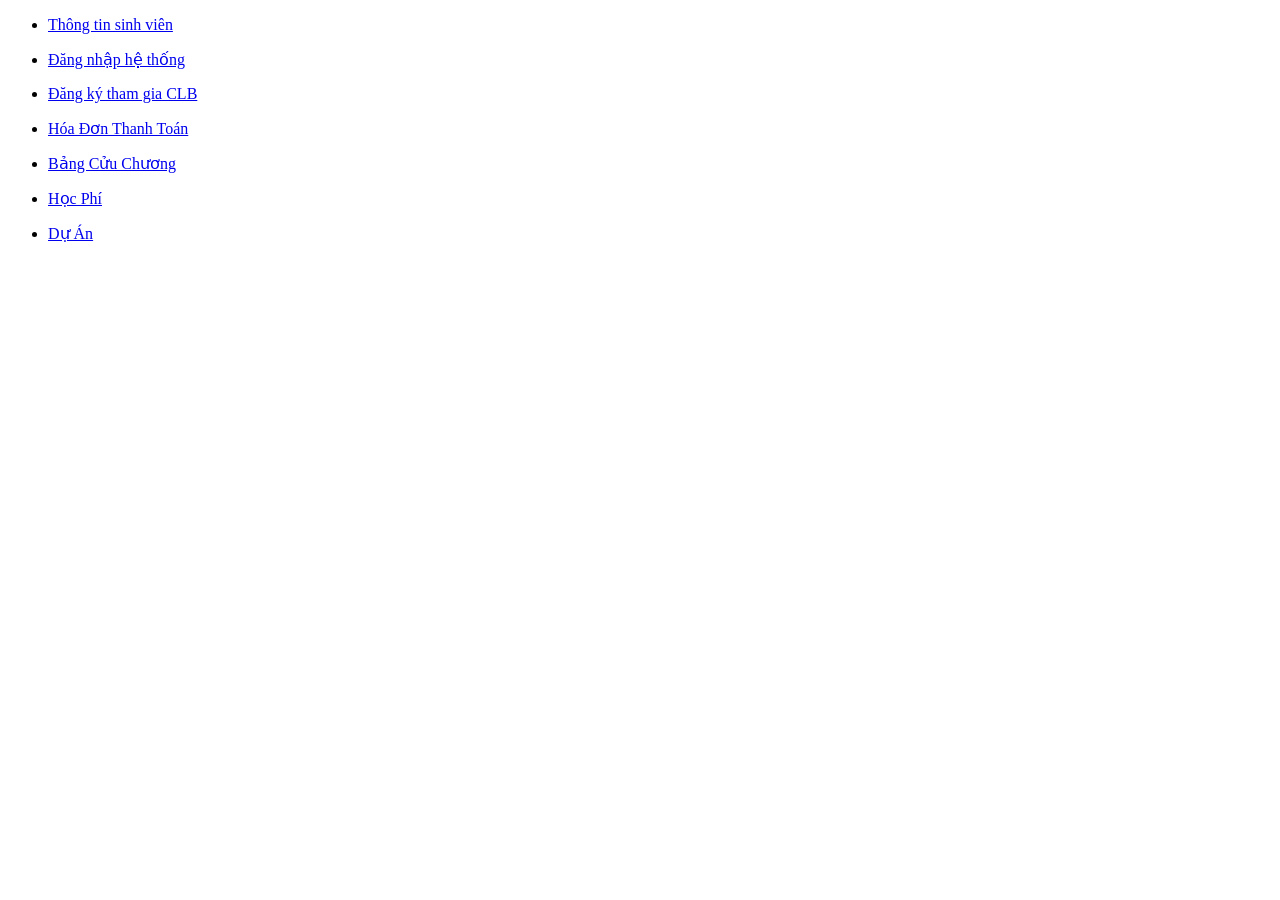
<file: index.html>
﻿<!Doctype html>

<html lang="vi">

	<head>
		<title>Thiết Kế Web </title>
		<meta charset="utf-8">
	</head>
	
	<body>
			
		
		
		<ul>
			<li><a href="html/page1.html">Thông tin sinh viên</a></li>

		</ul>

		<ul>
			<li><a href="html/page2.html">Đăng nhập hệ thống</a></li>

		</ul>

		<ul>
			<li><a href="html/page3.html">Đăng ký tham gia CLB</a></li>

		</ul>

		<ul>
			<li><a href="html/page4.html">Hóa Đơn Thanh Toán</a></li>

		</ul>

		<ul>
			<li><a href="html/page5.html">Bảng Cửu Chương</a></li>

		</ul>

			<ul>
			<li><a href="html/page6.html">Học Phí</a></li>
		</ul>

		<ul>
			<li><a href="html/page7.html">Dự Án </a></li>
		</ul>
		

<script>
    const myDiv = document.createElement("div");
    myDiv.setAttribute("class","product-item");

    const imgeDiv = document.createElement("div");
    imgeDiv.setAttribute("class","product-image");

    const infoDiv = document.createElement("div");
    infoDiv.setAttribute("class", "product-info");

</script>

	</body>


</html>
</file>
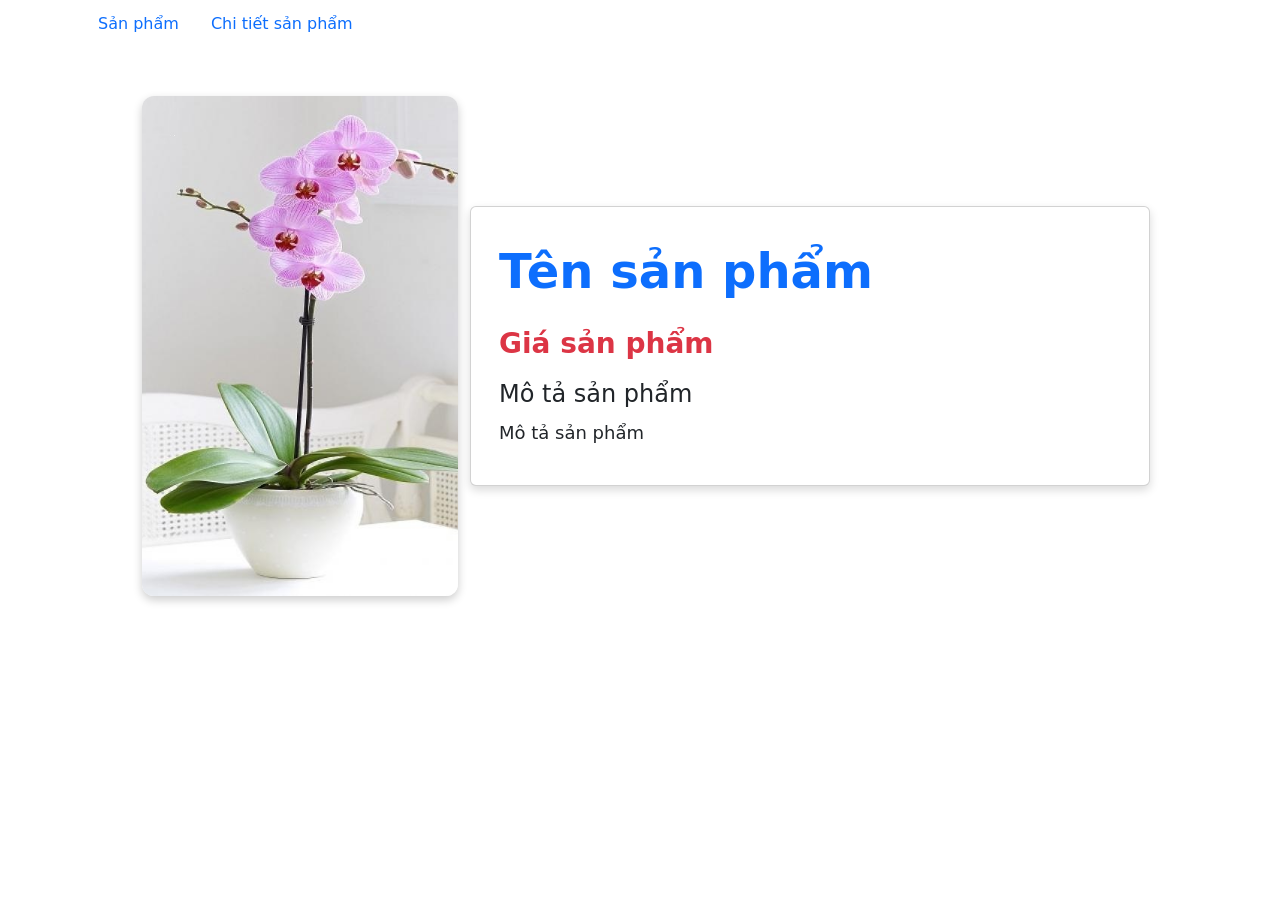
<file: html/detail.html>
<!DOCTYPE html>
<html lang="vi">
<head>
    <title>Chi tiết sản phẩm</title>
    <meta charset="utf-8">
    <link rel="stylesheet" href="../css/style10.css">

    <!-- Latest compiled and minified CSS -->
    <link href="https://cdn.jsdelivr.net/npm/bootstrap@5.3.0/dist/css/bootstrap.min.css" rel="stylesheet">

    <!-- Latest compiled JavaScript -->
    <script src="https://cdn.jsdelivr.net/npm/bootstrap@5.3.0/dist/js/bootstrap.bundle.min.js"></script>

    <script src="../js/lib.js"></script>
</head>

<body>

    <div class="container">

        <ul class="nav">

            <li class="nav-item">
                <a class="nav-link" href="page7.html">Sản phẩm</a>
            </li>

            <li class="nav-item">
                <a class="nav-link" href="#">Chi tiết sản phẩm</a>
            </li>

        </ul>

        <div class="row m-5">

            <div class="col-sm-4">
                <img id="p-image" src="..//assets/imges/nenpage2.jpg" alt="">
            </div>

            <div class="col-sm-8 card">
                <div class="card-body ">

                    <h1 id="p-name" class="card-title text-primary">
                        Tên sản phẩm
                    </h1>

                    <p class="card-title text-danger fw-bolder" id="p-price">
                        Giá sản phẩm
                    </p>

                    <h4>Mô tả sản phẩm</h4>

                    <p class="card-text justify" id="p-description">
                        Mô tả sản phẩm
                    </p>

                </div>
            </div>

        </div>

    </div>

<script>

   const urlParams =
        new URLSearchParams(window.location.search);

    const productId =
        Number(urlParams.get("id"));



    const product =
        products.find(p => p.id === productId);



    if(product){

        document.getElementById("p-name").innerText =  product.name;

        document.getElementById("p-price").innerText = product.price;

        document.getElementById("p-image").src =product.img;

        document.getElementById("p-description").innerText =product.desc;

    }

</script>
</body>
</html>
</file>
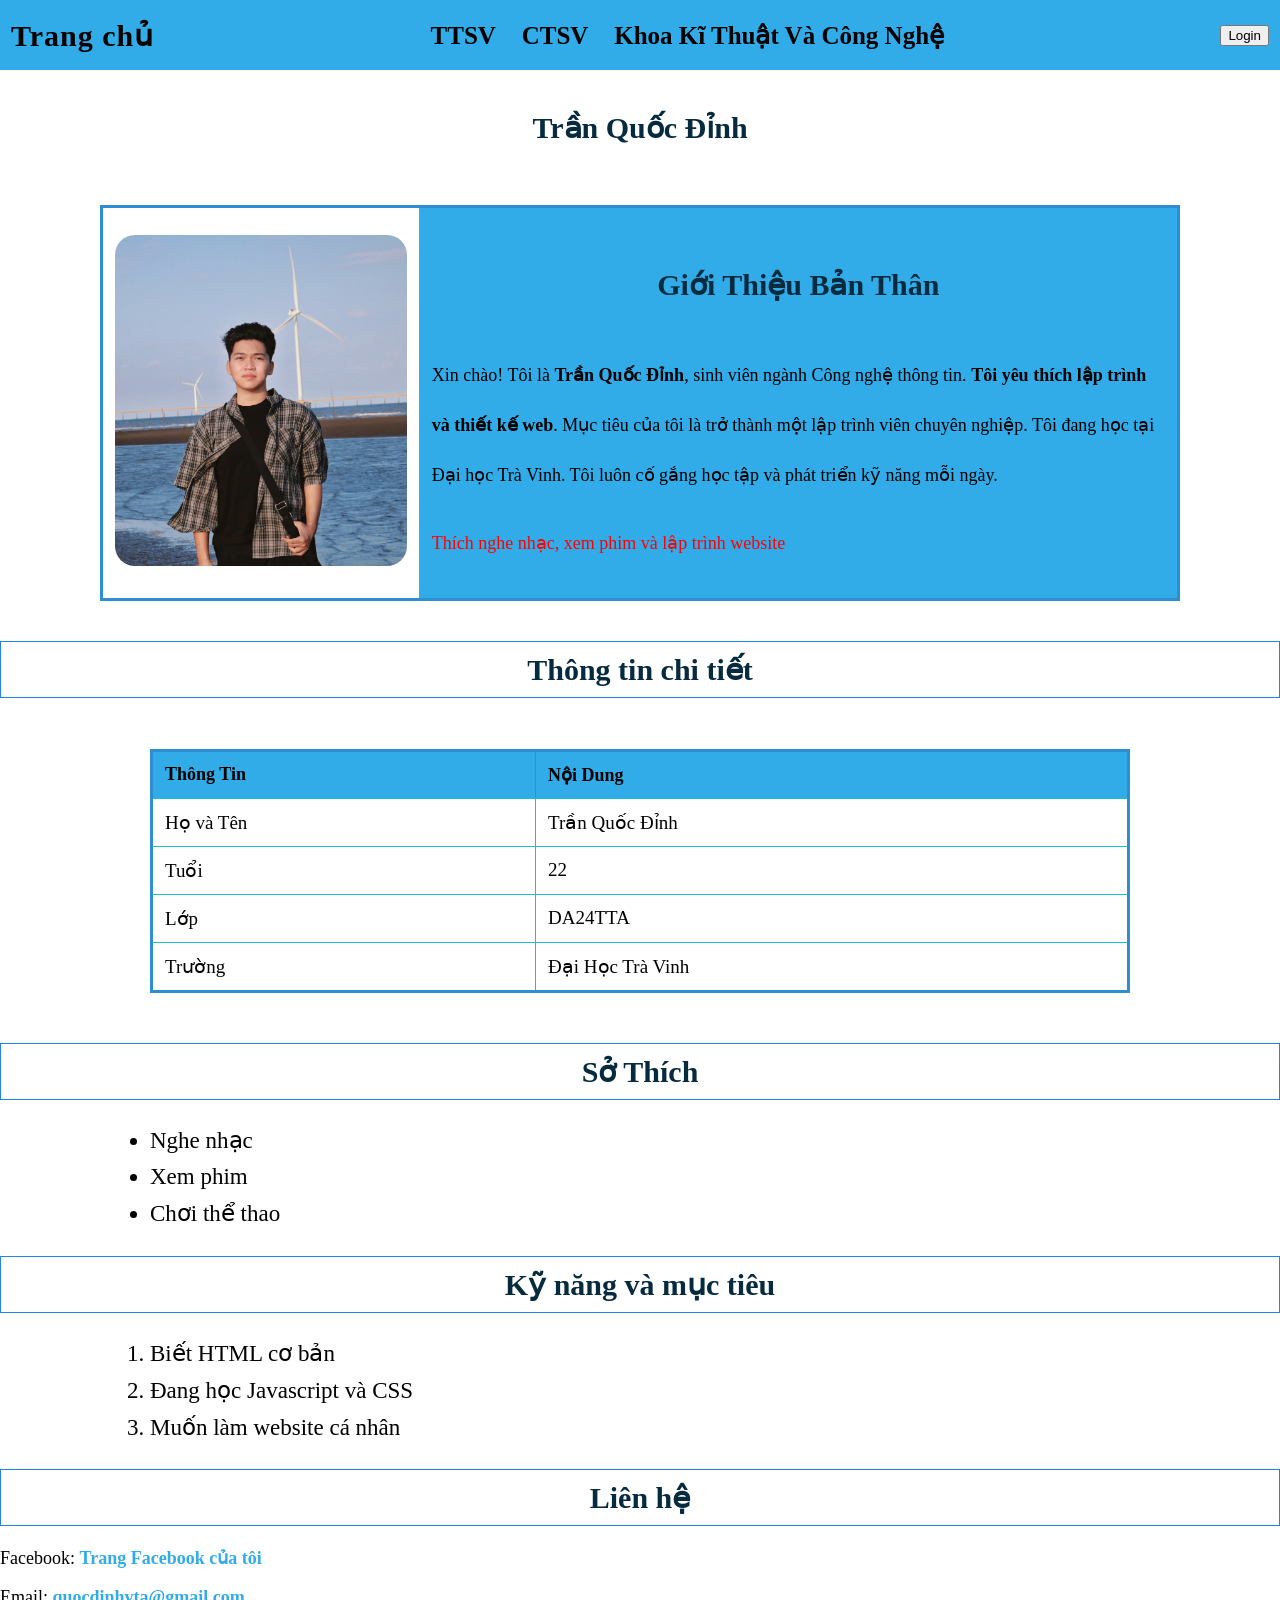
<file: html/page1.html>
﻿<!Doctype html>

<html lang="vi">

	<head>
		<title>Thông Tin sinh viên </title>
		<meta charset="utf-8">
	<link rel="stylesheet" href="../css/style1.css">
		
	</head>
	
	<body>
			
		<header class="header">
			<div class="logo"> <a href="#"> Trang chủ </a> </div>
			
			<nav class="header-menu">
					<a href="#">TTSV </a>
					<a href="#">CTSV </a>
					<a href="#">Khoa Kĩ Thuật Và Công Nghệ </a>
			</nav>
			
			<button class="login">Login</button>
		
		</header>
			
			
		<h1>Trần Quốc Đỉnh</h1>
		<div class="table1">
		<table  border="1">
			
			<tr>

				<td>
					<img src="..//assets/imges/dinh.png" alt="Anh AI">
				</td>
				<td class="background2" >
					<h1> Giới Thiệu Bản Thân</h1>
					<p> Xin chào! Tôi là <b>Trần Quốc Đỉnh</b>, sinh viên ngành Công nghệ thông tin.
					 <strong>Tôi yêu thích lập trình và thiết kế web</strong>. 
					Mục tiêu của tôi là trở thành một lập trình viên chuyên nghiệp.

			Tôi đang học tại Đại học Trà Vinh. 
					Tôi luôn cố gắng học tập và phát triển kỹ năng mỗi ngày.</p>
					<p style="color:red;"> Thích nghe nhạc, xem phim và lập trình website</p>	
				</td>	
			</tr>

		</table>
		</div>
	
		<h1 id="content3">Thông tin chi tiết</h1>

	<div class="content2">
	
		<table class="table-box" border="1">
			<tr>
		
				<th>Thông Tin</th><th>Nội Dung</th>
			<tr>
			
			<tr> <td>Họ và Tên</td><td>Trần Quốc Đỉnh</td></tr>
			<tr> <td>Tuổi</td><td>22</td></tr>
			<tr> <td>Lớp</td><td>DA24TTA</td></tr>
			<tr> <td>Trường</td><td>Đại Học Trà Vinh</td></tr>
		</table>		
	</div>
		
<div class="content3">	
	<h1 id="content3">Sở Thích</h1>
	<ul>
		<li>Nghe nhạc</li>
		<li>Xem phim</li>
		<li>Chơi thể thao</li>
	</ul>
</div>	

<div class="content3">
	<h1 id="content3">Kỹ năng và mục tiêu</h1>
	<ol>
		<li>Biết HTML cơ bản</li>
		<li>Đang học Javascript và CSS</li>
		<li>Muốn làm website cá nhân</li>			
	</ol>
</div>

<div class="content3">
	<h1 id="content3">Liên hệ</h1>
	<p>Facebook: <a href="#">Trang Facebook của tôi</a></p>  
	<p>Email: <a href="#">quocdinhvta@gmail.com</a></p>
</div>
	</body>


</html>
</file>
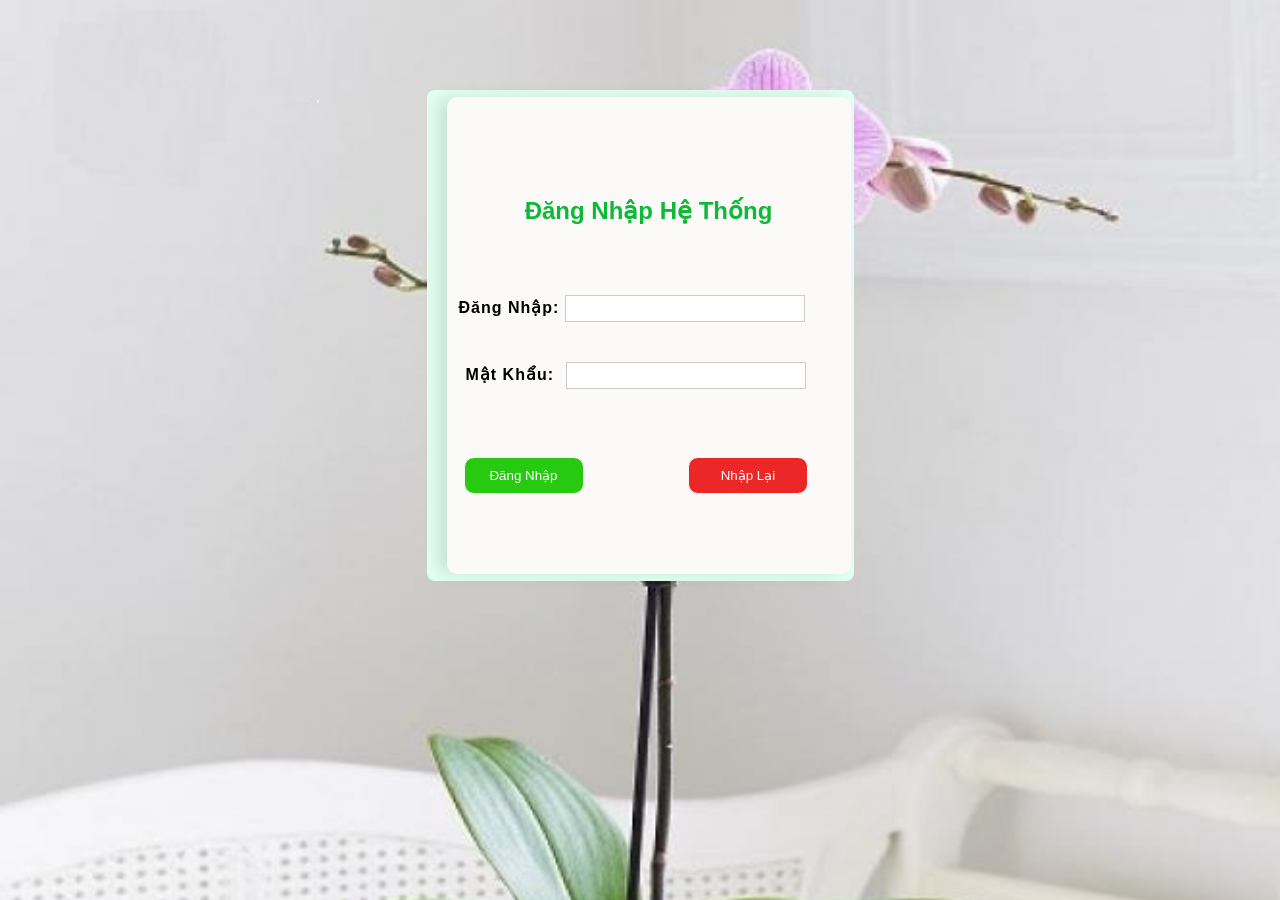
<file: html/page2.html>
<!DOCTYPE html>
<html lang="vi">
<head>
		<title>Thông Tin sinh viên </title>
		<meta charset="utf-8">
	    <link rel="stylesheet" href="../css/style2.css">

</head>

<body>

    
    <div class ="container">
        <form id="frmLogin">
            <h2> Đăng Nhập Hệ Thống</h2>
            <div class="form-group">
            <label for="tk">Đăng Nhập: </label>
            <input class="form-control" type="text" id="tk" name="tk">
            </div>

            <div class="form-group">
            <label for="mk">Mật Khẩu:  </label>
            <input class="form-control" type="password" id="mk" name="mk">
            </div>

            <br>
            <div class="form-groupbtn">
            <input class="button" type="submit" value="Đăng Nhập" id="sbLogin" name="sbLogin">
            <input class="button1" type="reset" id="rsLogin" name="rsLogin" value="Nhập Lại">
            </div>
        </form>
    </div>



</body>


</html>
</file>
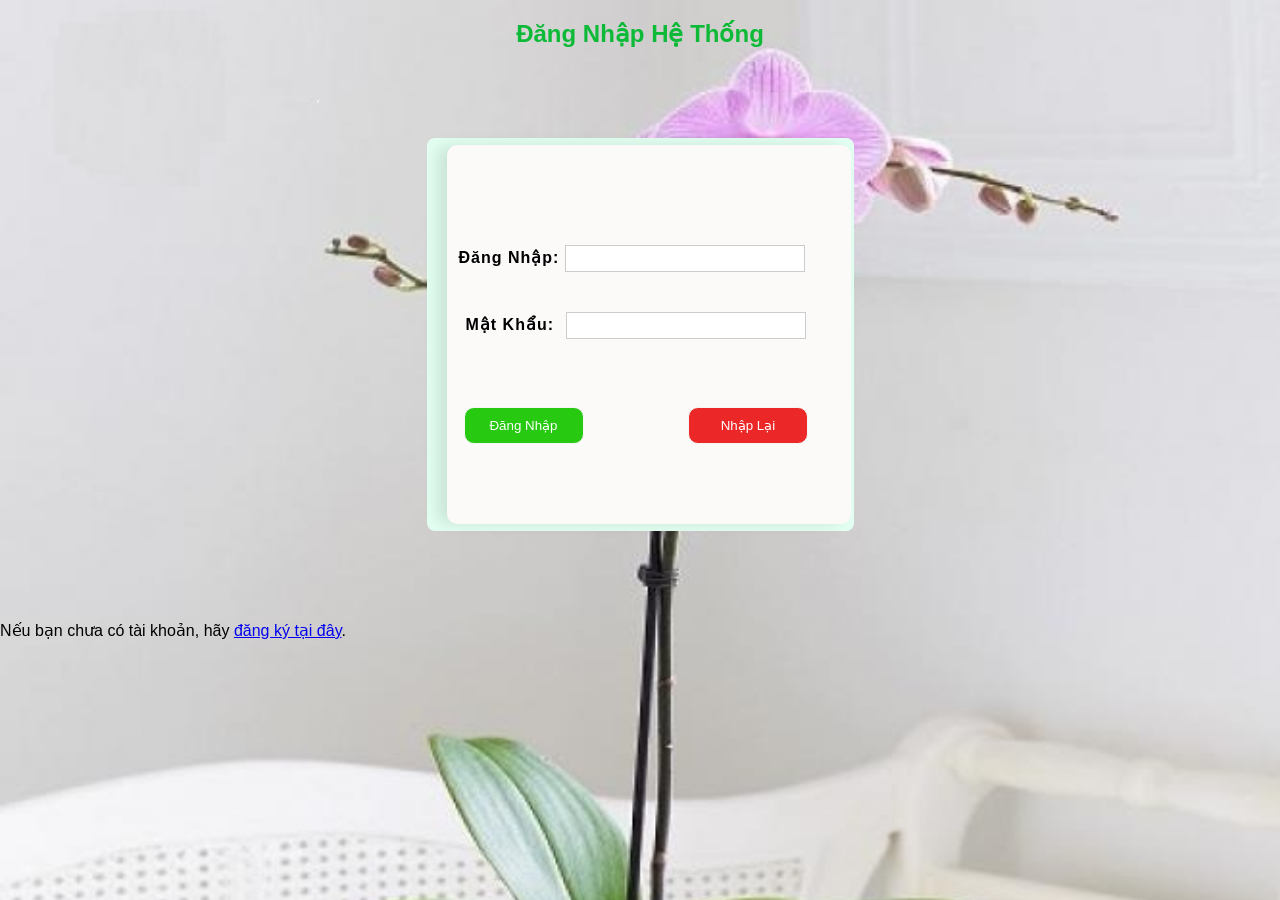
<file: html/Page2.html>
<!DOCTYPE html>
<html lang="vi">
<head>
		<title>Thông Tin sinh viên </title>
		<meta charset="utf-8">
	    <link rel="stylesheet" href="../css/style2.css">

</head>

<body>

    <h2> Đăng Nhập Hệ Thống</h2>
    <div class ="container">
        <form id="frmLogin">
            <div class="form-group">
            <label for="tk">Đăng Nhập: </label>
            <input class="form-control" type="text" id="tk" name="tk">
            </div>

            <div class="form-group">
            <label for="mk">Mật Khẩu:  </label>
            <input class="form-control" type="password" id="mk" name="mk">
            </div>

            <br>
            <div class="form-groupbtn">
            <input class="button" type="submit" value="Đăng Nhập" id="sbLogin" name="sbLogin">
            <input class="button1" type="reset" id="rsLogin" name="rsLogin" value="Nhập Lại">
            </div>
        </form>
    </div>


<p> Nếu bạn chưa có tài khoản, hãy <a href="page3.html">đăng ký tại đây</a>.</p>

</body>


</html>
</file>
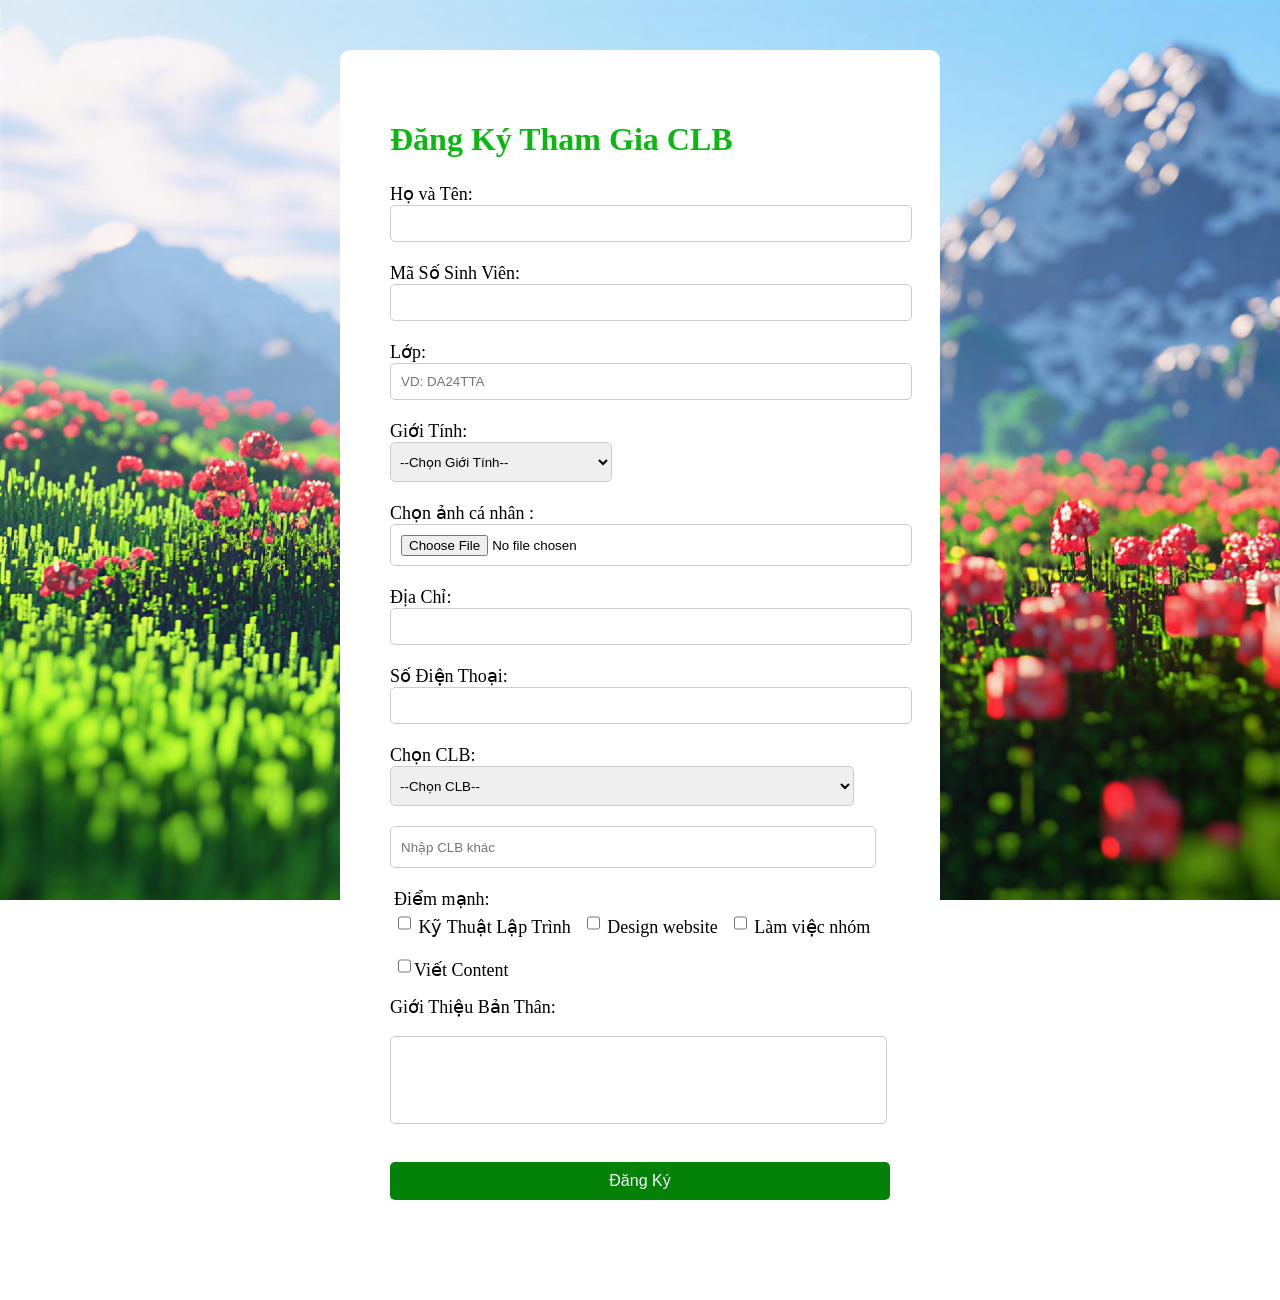
<file: html/page3.html>
<!doctype html>

<html lang="vi">

<head>

    <meta charset="utf-8">

    <title>Đăng Ký Tham Gia CLB </title>

    <link rel="stylesheet" href="../css/style3.css">

</head>


<body>

    <div class="container">

        <form>

            <h1>Đăng Ký Tham Gia CLB</h1>
            <label for="name">Họ và Tên:</label>
            <input type="text" id="name" name="name">

            <label for="mssv">Mã Số Sinh Viên:</label>
            <input type="text" id="mssv" name="mssv">

            <label for="Lớp">Lớp:</label>
            <input type="text" id="Lớp" name="Lớp" placeholder="VD: DA24TTA">
            <div>
            <label for="sex">Giới Tính:</label>
            <select id="sex" name="sex">
                <option value="">--Chọn Giới Tính--</option>
                <option value="Nam">Nam</option>
                <option value="Nữ">Nữ</option>
            </select>
            </div>

            <label for="anh">Chọn ảnh cá nhân :</label>
            <input type="file" id="anh" name="anh" accept="image/*">

            <label for="diachi">Địa Chỉ:</label>
            <input type="text" id="diachi" name="diachi">

            <label for="sdt">Số Điện Thoại:</label>
            <input type="text" id="sdt" name="sdt">


            <div class="clb">
                <label for="club">Chọn CLB:</label>
                <select id="club" name="club">
                    <option value="">--Chọn CLB--</option>
                    <option value="clb1">Hành Trình Sinh Viên</option>
                    <option value="clb2">Người Tốt Việc Tốt</option>
                    <option value="clb3">Kỹ Thuật Và Công Nghệ</option>

                </select>
                <input type="text" id="clb_khac" placeholder="Nhập CLB khác" name="clb_khac">
            </div>


            <div class="diemmanh">
            <label for="diemmanh">Điểm mạnh:</label><br>

            <label><input type="checkbox"> Kỹ Thuật Lập Trình</label>
            <label><input type="checkbox" name="diemmanh"> Design website</label>
            <label><input type="checkbox" name="diemmanh"> Làm việc nhóm</label>
            <label><input type="checkbox" name="diemmanh">Viết Content</label>    
            </div>


            <label for="gioithieu">Giới Thiệu Bản Thân:</label><br>
            <textarea id="gioithieu" name="gioithieu"></textarea><br>

            <button type="submit">Đăng Ký</button>

        </form>

    </div>

</body>
</file>
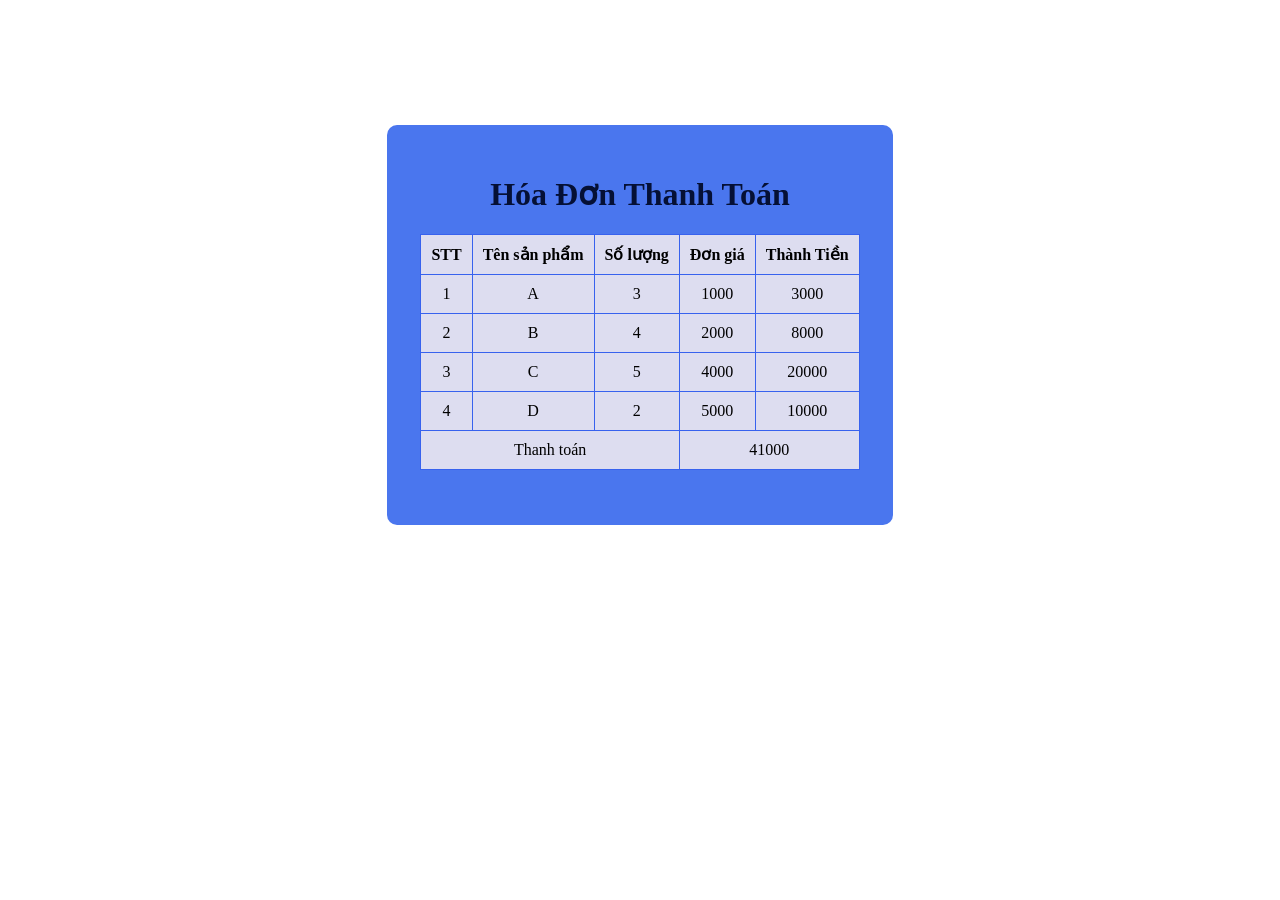
<file: html/page4.html>
<!DOCTYPE html>
<head>
    <meta charset="utf-8">
    <title> Hóa Đơn Thanh Toán </title>
    <Link href="../css/style4.css" rel="stylesheet">
</head>

<body>

<div class="header">
    <h1>Hóa Đơn Thanh Toán</h1>

<table>
        <tr>
                <th> STT</th>
                <th>  Tên sản phẩm  </td>
                <th> Số lượng </th>
                <th> Đơn giá </th>
                <th> Thành Tiền </th>
        </tr>

        <tr>
            <td> 1 </td>
            <td>A</td>
            <td class ="sl">3</td>
            <td class="dg">1000</td>
            <td class="tt"></td>
        </tr>

         <tr>
            <td> 2 </td>
            <td>B</td>
            <td class="sl">4</td>
            <td class="dg">2000</td>
            <td class="tt">   </td>
        </tr>

         <tr>
            <td> 3 </td>
            <td>C</td>
            <td class="sl">5</td>
            <td class="dg"> 4000</td>
            <td class="tt">    </td>
        </tr>

         <tr>
            <td> 4 </td>
            <td>D</td>
            <td class="sl">2</td>
            <td class="dg">5000</td>
            <td class="tt">    </td>
        </tr>

        <tr>
            <td colspan="3"> Thanh toán </td>
            <td id="tong" colspan="2"></td>
        </tr>

</table>

</div>


<script>
    const donGia = document.getElementsByClassName("dg");
    const soLuong = document.getElementsByClassName("sl");
    const thanhTien = document.getElementsByClassName("tt");

    let tong = 0;

    for(let i = 0 ;i< donGia.length; i++){
        thanhTien[i].innerHTML = soLuong[i].innerHTML * donGia[i].innerHTML;
        tong = tong + parseInt(thanhTien[i].innerHTML);
    }

    document.getElementById("tong").innerHTML = tong;

</script>

</body>
</file>
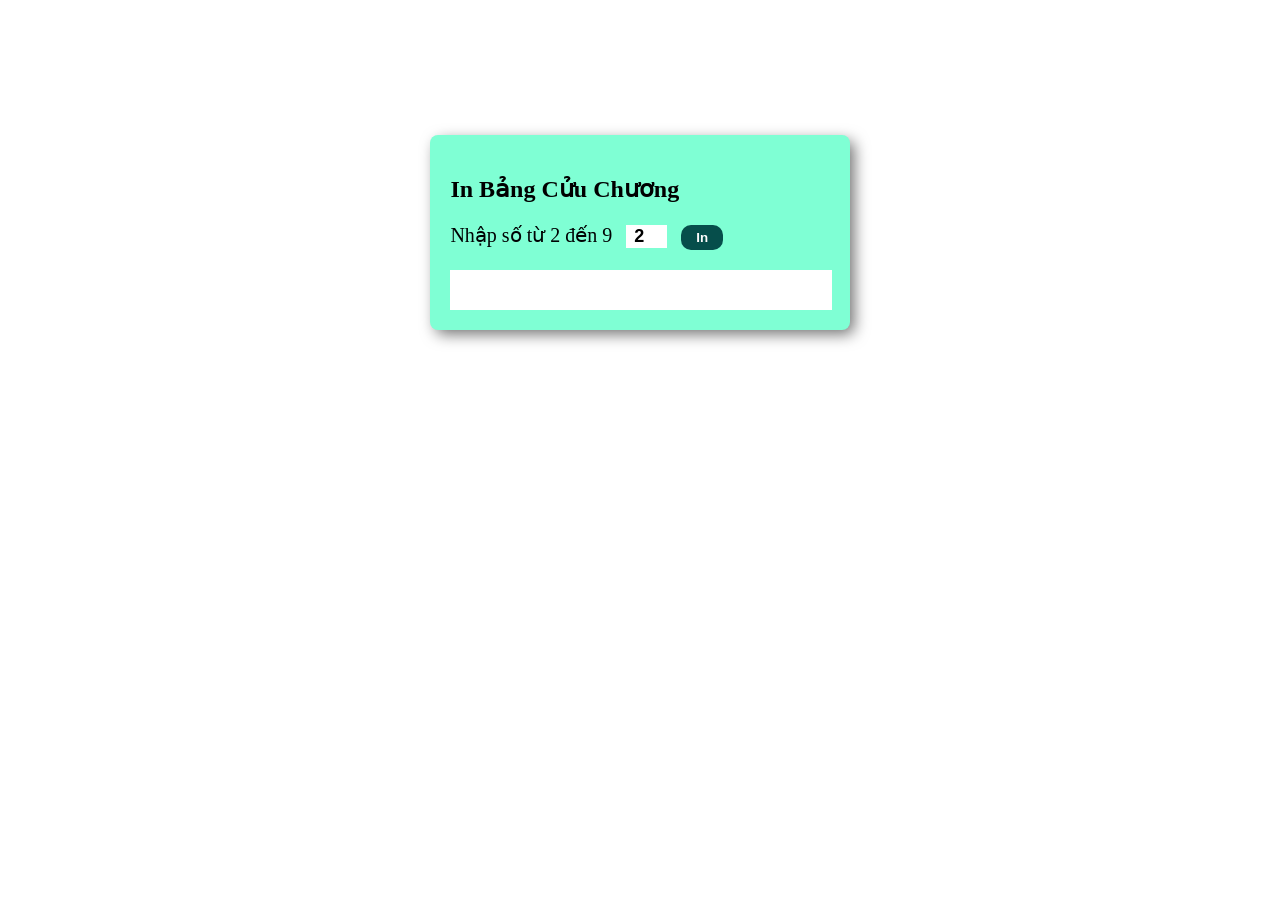
<file: html/page5.html>
<!DOCTYPE html>
<head>
    <meta charset="utf-8">
    <title>In Bảng Cửu Chương</title>
    <Link href="../css/style5.css" rel="stylesheet">
</head>

<body>
    <form id="frmInBCC">
        <h2> In Bảng Cửu Chương</h2>
        <div class="frm-btn">
        <label for="so"> Nhập số từ 2 đến 9</label>
        <input type="number" id="so" name="so" value="2" min="2" max="9">
        <button type="button" onclick="inBCC()"> In </button>
        </div>
        <div id="kq">

        </div>
    </form>

<script>
        function inBCC() {
            const myForm = document.forms["frmInBCC"];
            const myNumber = myForm.elements[0];

            let num = parseInt(myNumber.value);
            let kq="";

            for(let i = 1 ; i <=10;i++){
                kq+= num +" X " + i + " = "+ (num * i) +"<br>";
            }
            document.getElementById("kq").innerHTML = kq;
        }
</script>


</body>
</file>
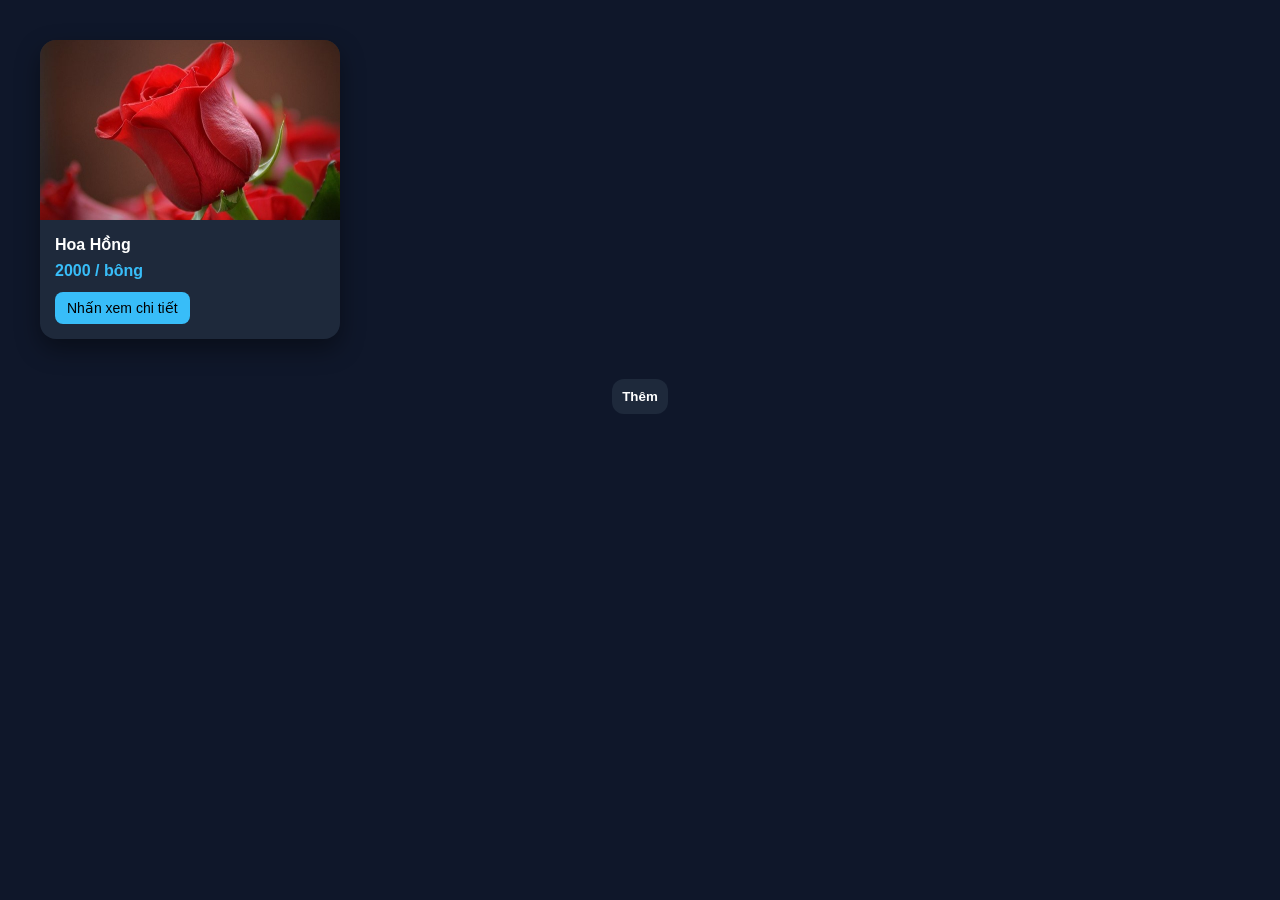
<file: html/page7.html>
<!DOCTYPE html>

<head>

    <head>
        <title>Sản Phẩm </title>
        <meta charset="utf-8">
        <link rel="stylesheet" href="../css/style7.css">

    </head>

<body>

    <script>
        const myDiv = document.createElement("div"); // tạo ra cái div
        myDiv.setAttribute("class", "product-item"); // Thêm thuộc tính cho phần tử div 

        // Tạo Div ảnh
        const imgDiv = document.createElement("div");
        imgDiv.setAttribute("class", "product-image");

        const productImg = document.createElement("img");
        productImg.setAttribute("src", "../assets/imges/hoahong.jpg");
        productImg.setAttribute("alt", "Anh dep Tra Vinh");
        imgDiv.appendChild(productImg);
        //thêm con vào cha
        myDiv.appendChild(imgDiv);

        // Tạo Div INFO
        const infoDiv = document.createElement("div");
        infoDiv.setAttribute("class", "product-info");
        //Tên
        const p1 = document.createElement("p");
        const productName = document.createTextNode("Hoa Hồng ");
        p1.appendChild(productName);
        //Gía
        const p2 = document.createElement("p");
        const productGia = document.createTextNode("2000 / bông");
        p2.appendChild(productGia);

        //Link
        const productFile = document.createElement("a");
        productFile.setAttribute("href", "https://hoayeuthuong.com/dien-hoa/hoa-chuc-mung/8774_dich-du-dien-hoa?gad_source=1&gad_campaignid=21267003039&gbraid=0AAAAAqhrHtYXjhqTpzuyOBlqefEthh7Qi&gclid=CjwKCAjwtcHPBhADEiwAWo3sJiwfVdBJz402gfJF4PilxIeMbKWBO15DK-nlFgpZ3IfQL4xpyBVdyxoC8bkQAvD_BwE");
        const contentLink = document.createTextNode("Nhấn xem chi tiết");
        productFile.appendChild(contentLink);
        // GẮN VÀO INFO
        infoDiv.appendChild(p1);
        infoDiv.appendChild(p2);
        infoDiv.appendChild(productFile);

        //thêm con vào cha
        myDiv.appendChild(infoDiv);
        // đưa cha ra ngoài
        document.body.appendChild(myDiv);
    </script>

    <div id="product-list">
    <script src="..//js/lib.js"></script>
    </div>
    <button onclick="loadAllproducts()">Thêm </button>



</body>
</file>
<file: css/style10.css>
*{
    margin:0;
    padding:0;
    line-height: 2;
}

.row{
    align-items: center;
}




#p-image{

    width: 100%;

    height: 500px;

    object-fit: cover;

    border-radius: 12px;

    box-shadow: 0 4px 10px rgba(0,0,0,0.2);

}



.card{

    border: none;

    border-radius: 12px;

    box-shadow: 0 4px 10px rgba(0,0,0,0.15);

    padding: 20px;

}



#p-name{

    font-size: 48px;

    font-weight: bold;

}



#p-price{

    font-size: 28px;

    margin-top: 15px;

}



#p-description{

    font-size: 18px;

    line-height: 1.8;

    text-align: justify;

}
</file>
<file: css/style1.css>
table{
	width: 100%;
	border-collapse: collapse;
	border: 3px solid rgb(45, 143, 209);
	border-radius: 10px;
	background: rgb(255, 255, 255);
				}
th{	
	padding: 12px;
	background:rgb(50, 172, 233);
	font-size: 18px;
	text-align: left;
		}


td{
	padding: 12px;
	border: 1px solid rgb(25, 192, 201);
	font-size: 19px;
				
		}

		p{
	font-size: 18px;}

#content3{
	text-align:center;
	font-weight:bold;
	padding:10px;
	border:1px solid rgb(34, 129, 238);
	
}


.content2{
	padding:30px 150px;
}
.table-box td,th {
	width: auto;
}

.table-box td:hover{
	background:rgba(50, 172, 233, 0.201);
}
td img {
	border-radius:20px;
	width:100%;	
	max-width: 900px;
	
	
}

.table1{
	width:100%;
	padding:20px 100px;
				}

.background2  {
		background:rgb(50, 172, 233);
		line-height:50px;
}


ul, ol {
	padding-left: 150px;
	font-size: 23px;
	line-height: 1.6;
}


a {
	color: rgb(50, 172, 233);
	text-decoration: none;
	font-weight: bold;
}

a:hover {
	text-decoration: underline;
	color: rgb(50, 172, 233);
}

h1{
	text-align:center;
	font-size:30px;
	color:rgb(6, 43, 63);
	padding:20px;}

.logo a{
	text-decoration:none;
	font-size:30px;
	color:rgb(3, 0, 0);
	font-weight: bold;
	
}


.header{
	display: flex;
	align-items:center;
	justify-content:space-between;
	width:100%;
	height:70px;
	background:rgb(50, 172, 233);
	padding:10px;
	border:1px solid rgb(50, 172, 233);
	
}

.header-menu a{
	padding:10px;
	font-size:25px;
	text-decoration:none;
	font-weight:bold;
	transition:0.2s;
	color:black;
}

.header-menu a:hover{
	transform:scale(1.2);
	color:white;
}

.logo {
    
    font-size: 22px;
    font-weight: 700;
    letter-spacing: 1px;
}
* {
    box-sizing: border-box;
}

body{
   margin:0;
	

}
</file>
<file: css/style2.css>
.container{

	background: #e2fff1;
	width: 400px;
	padding: 7px ;
	padding-left: 20px;
	margin: 90px auto;
	border-radius: 8px;
	

}

label[for="mk"] {
    margin: 7px;

}
label{
	font-weight: bold;
	font-family: Arial;
}
.form-control {
    padding:5px;
	width:60%;

}

.button{
	margin-top: 30px;
	color:white;
	border-collapse:collapse ;
	border-radius: 10px;
	background-color: rgb(39, 201, 17);
	padding:10px;
	width:30%;
	border:1px solid whitesmoke;
	margin-left: 15px;
	 cursor: pointer;
	 transition: 0.3s ;
}
.button1{

	margin-top: 30px;
	color:white;
	border-collapse:collapse ;
	border-radius: 10px;
	background-color: rgb(236, 39, 39);
	padding:10px;
	margin-left: 100px;
	width:30%;
	border:1px solid whitesmoke;
	 cursor: pointer;
	 transition: 0.3s ;
}

.button:hover{
	background-color:rgb(9, 222, 66);
	transform: scale(1.1);
}

.button1:hover{
	background-color:rgb(225, 18, 18);
	transform: scale(1.1);
}


.form-group{
	
	letter-spacing: 1px;
	padding:20px 10px;
	

}

#frmLogin{
	background-color: rgb(252, 249, 249);
	width: 400px;
	
	padding:80px 2px;
	box-shadow: -10px 0 15px rgba(0,0,0,0.1);
	border-radius: 10px;

}
h2{
	text-align: center;
	margin-bottom: 50px;
	color:rgb(12, 186, 55);
	font-weight: bold;
}

input{
	border:1px solid #ccc;
	
}
input:focus{
	outline: none;
	border-color: rgb(38, 237, 71);
	transition: 0.3s;
}

input:hover{
	border-color: rgb(38, 237, 71);
	transform: scale(1.02);
}
body{
	background: url(../assets/imges/nenpage2.jpg);
	background-size: cover;
    background-attachment: fixed;
	font-family: Arial;
	margin: 0;
	padding: 0;
}
</file>
<file: css/style3.css>
.container{
    width:100%;
    height:1300px;
    display:flex;
    justify-content:center;
    align-items:center;
   
}



form {
    margin-top:100px;
    margin-bottom:100px;
    width:500px;
    height:1100px;
    background:#fff;
    border-radius:10px;
    display:flex;
    justify-content:center;
    align-items: flex-start; 
    flex-direction:column;
    padding:50px;
}
h1 {
  
    color: #0bb811;
    margin-bottom: 25px;
}

label {
    font-size: 18px;
    color: #000000;
    align-self: flex-start;
}


input[type="checkbox"] {
    width: auto;
}

input{
    width:100%;
    height:20px;
    border-radius:5px;
    border:1px solid #ccc;
    margin-bottom:20px;
    padding:10px;
    transition:0.3s;
}
textarea{
    width:100%;
    height:250px;
    border-radius:5px;
    border:1px solid #ccc;
    margin-bottom:20px;
    padding:10px;
}
.diemmanh label {
    width: 100%;
    padding: 4px;
}

select {
    width: 100%;
    height: 40px;
    border-radius: 5px;
    border: 1px solid #ccc;
    margin-bottom: 20px;
    padding: 5px;
}

button {
    width: 100%;
    height: 80px;
    border-radius: 5px;
    border: none;
    background-color: #038207;
    color: white;
    font-size: 16px;
    cursor: pointer;
    padding: 10px;
    transition:0.3s;
}

textarea{
    resize: none;
    width:95%;

}

button:hover {
    background-color: #0fc215;
    transform: scale(1.05);
}
input:hover {
    border-color: rgb(14, 182, 42);
    transform: scale(1.01);
}

input:focus, select:focus, textarea:focus {
    border-color: #0bb811;      
    outline: none;             
}

body{
    margin:0;
    padding:0;
    background: url(../assets/imges/nenpage3.jpg);
	background-size: cover;
    background-attachment: fixed;

}
</file>
<file: css/style4.css>
table{
    border: 1px solid rgb(210, 210, 245);
    border-collapse: collapse;
    margin: 20px auto;
}

td,th{
    border:1px solid #3862ee;
    padding: 10px;
    text-align: center;
    background-color: #ddddf0;
}

h1{
    font-weight: bold;
    color:rgb(5, 16, 53);
    text-align :center;
    padding-top: 50px;;
}

.header{
    background: #4a76ee;
    width:40%;
    height: 400px;
    margin:125px auto;
    border-radius: 10px;
}
</file>
<file: css/style5.css>
#frmInBCC{
    width: 30%;
    background-color: aquamarine;
    margin: 135px auto;
    padding: 20px;
    border-radius: 10px;
    box-shadow: 5px 5px 15px -1px rgba(0, 0, 0, 0.57);
border-radius: 8px;
}

input{
    text-align: center;
    background-color:rgb(255, 255, 255) ;
    border:none;
    font-size: 18px;
    font-weight: bold;
}
#kq{
    
    font-size: 20px;
    background-color: rgb(255, 255, 255);
    width:90%;
    padding: 20px;
}

.frm-btn{
    padding-bottom: 20px;
}
button{
    border-radius: 10px;
    font-weight: bold;
    background-color: rgb(6, 78, 75);
    border: none;
    padding: 5px 15px;
    margin-left: 10px;
    color: rgb(252, 252, 252);
    cursor: pointer;
    transition: 0.3s;
}
label{
    padding-right: 10px;
    color: rgb(0, 2, 3);
    font-size: 20px;
}
button:hover{
    background-color: rgba(6, 78, 76, 0.658);
    transform: scale(1.03);
}
</file>
<file: css/style7.css>
/* reset nhẹ */
body {
    font-family: Arial, sans-serif;
    background: #0f172a;
    color: white;
    margin: 0;
    padding: 40px;
}


/* card chính */
.product-item {
    width: 300px;
    background: #1e293b;
    border-radius: 16px;
    overflow: hidden;
    box-shadow: 0 10px 25px rgba(0,0,0,0.4);
    transition: all 0.3s ease;
}

#product-list {
    margin-top: 20px;
    display: flex;
    flex-wrap: wrap;
    gap: 20px;
    justify-content: center;
}

.product-item:hover {
    transform: translateY(-10px) scale(1.02);
    box-shadow: 0 20px 40px rgba(0,0,0,0.6);
}

/* ảnh */
.product-image img {
    width: 100%;
    height: 180px;
    object-fit: cover;
    display: block;
}

/* info */
.product-info {
    padding: 15px;
}

.product-info p:first-child {
    font-size: 16px;
    font-weight: bold;
    margin: 0 0 8px;
}

.product-info p:nth-child(2) {
    color: #38bdf8;
    font-weight: bold;
    margin: 0 0 12px;
}

/* nút */
.product-info a {
    display: inline-block;
    padding: 8px 12px;
    background: #38bdf8;
    color: black;
    border-radius: 8px;
    text-decoration: none;
    font-size: 14px;
    transition: 0.3s;
}

.product-info a:hover {
    background: #0ea5e9;
    color: white;
}

button {
    background-color: #1e293b;
    border-radius: 12px;
    padding: 10px;
    margin: 20px auto;
    display:block;
    border:none;
    color: white;
    font-weight: bold;
    transition:0.3s;
    cursor: pointer;
}

button:hover{

    transform: scale(1.05);
    background-color: #18b35e;
}
</file>
